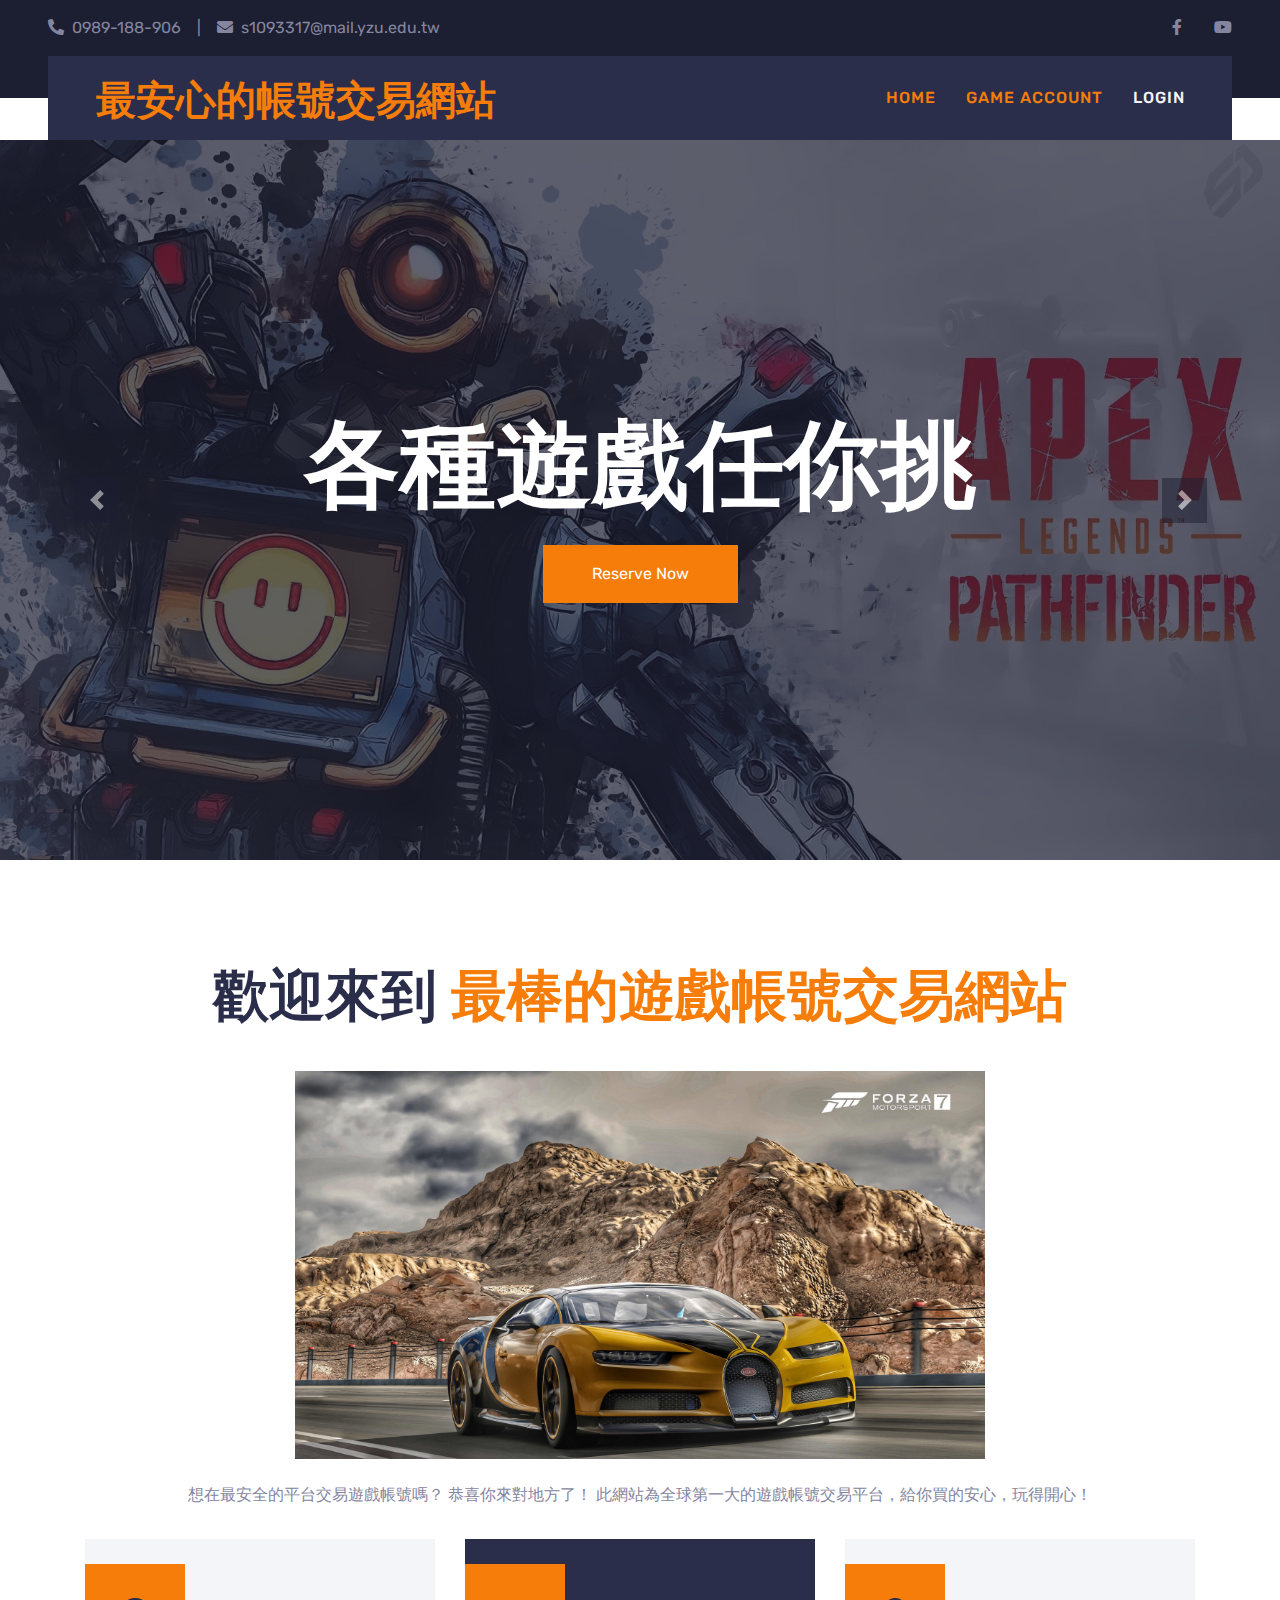
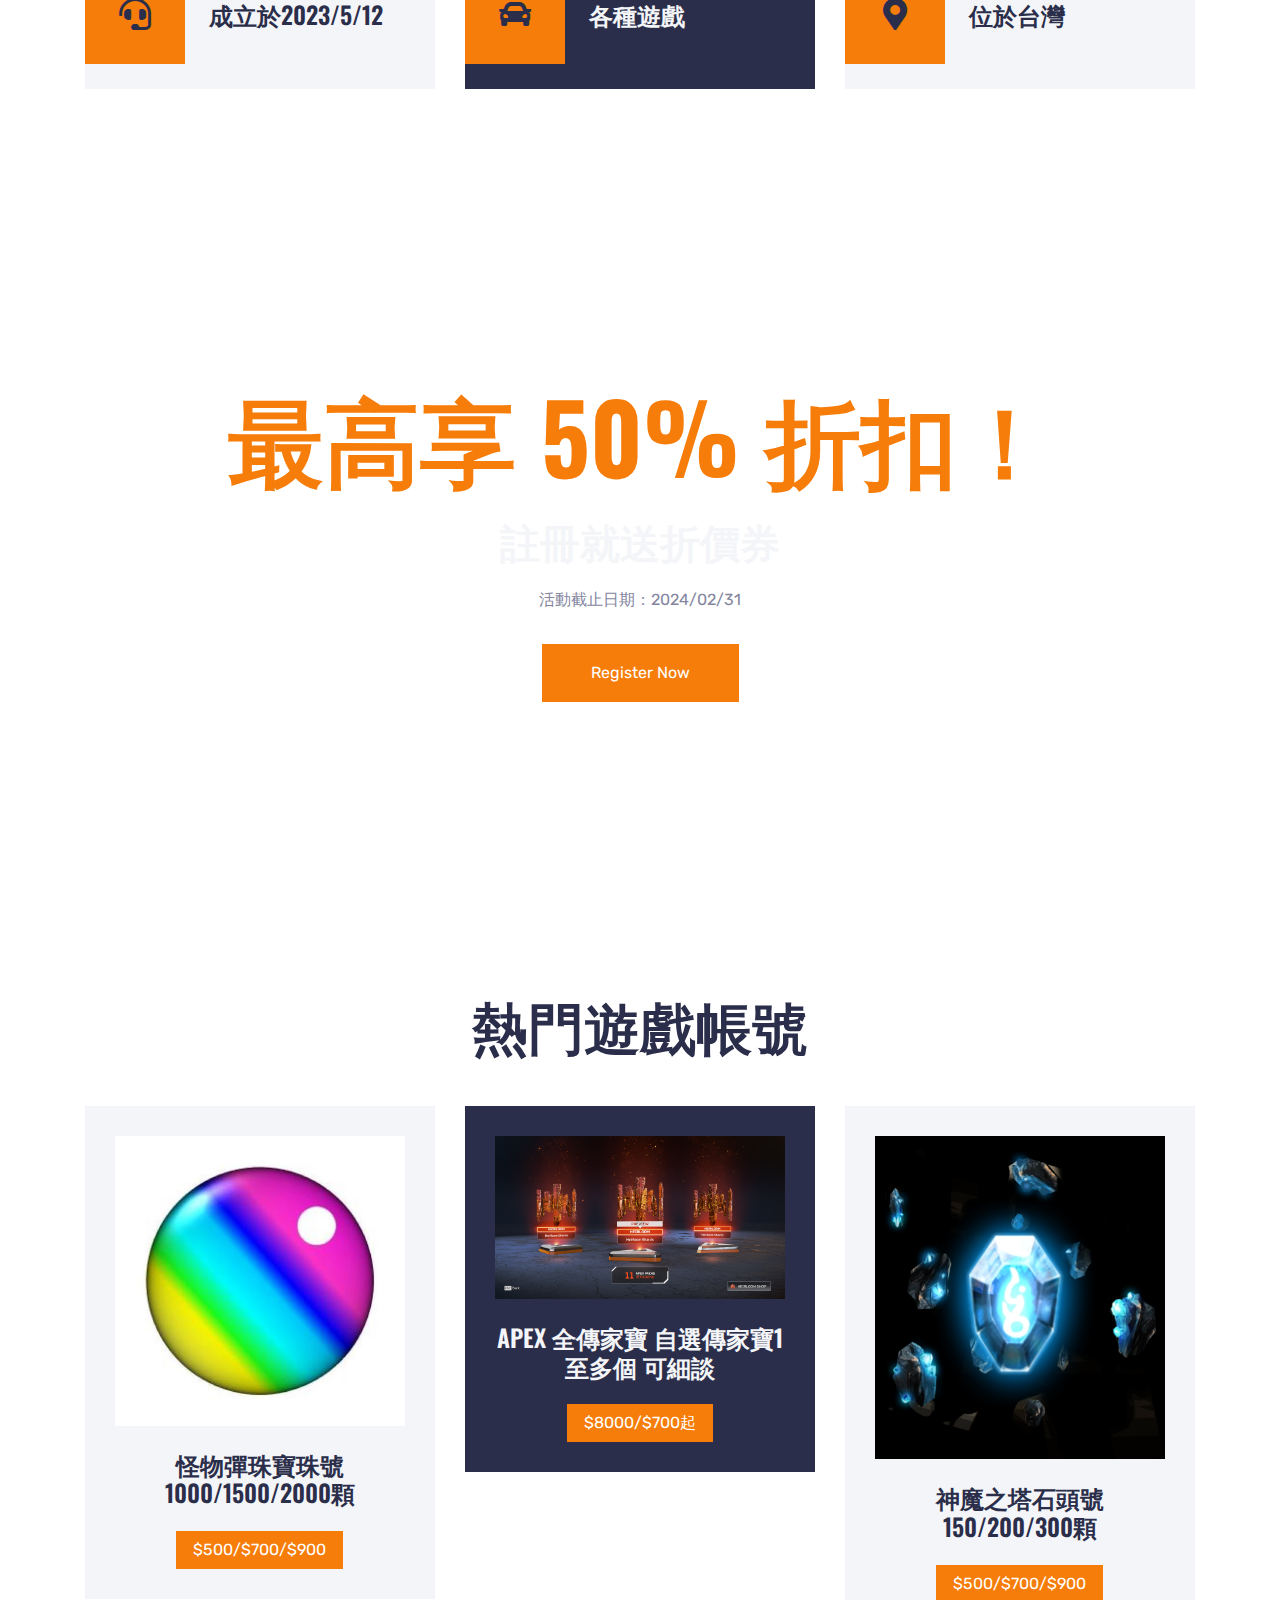
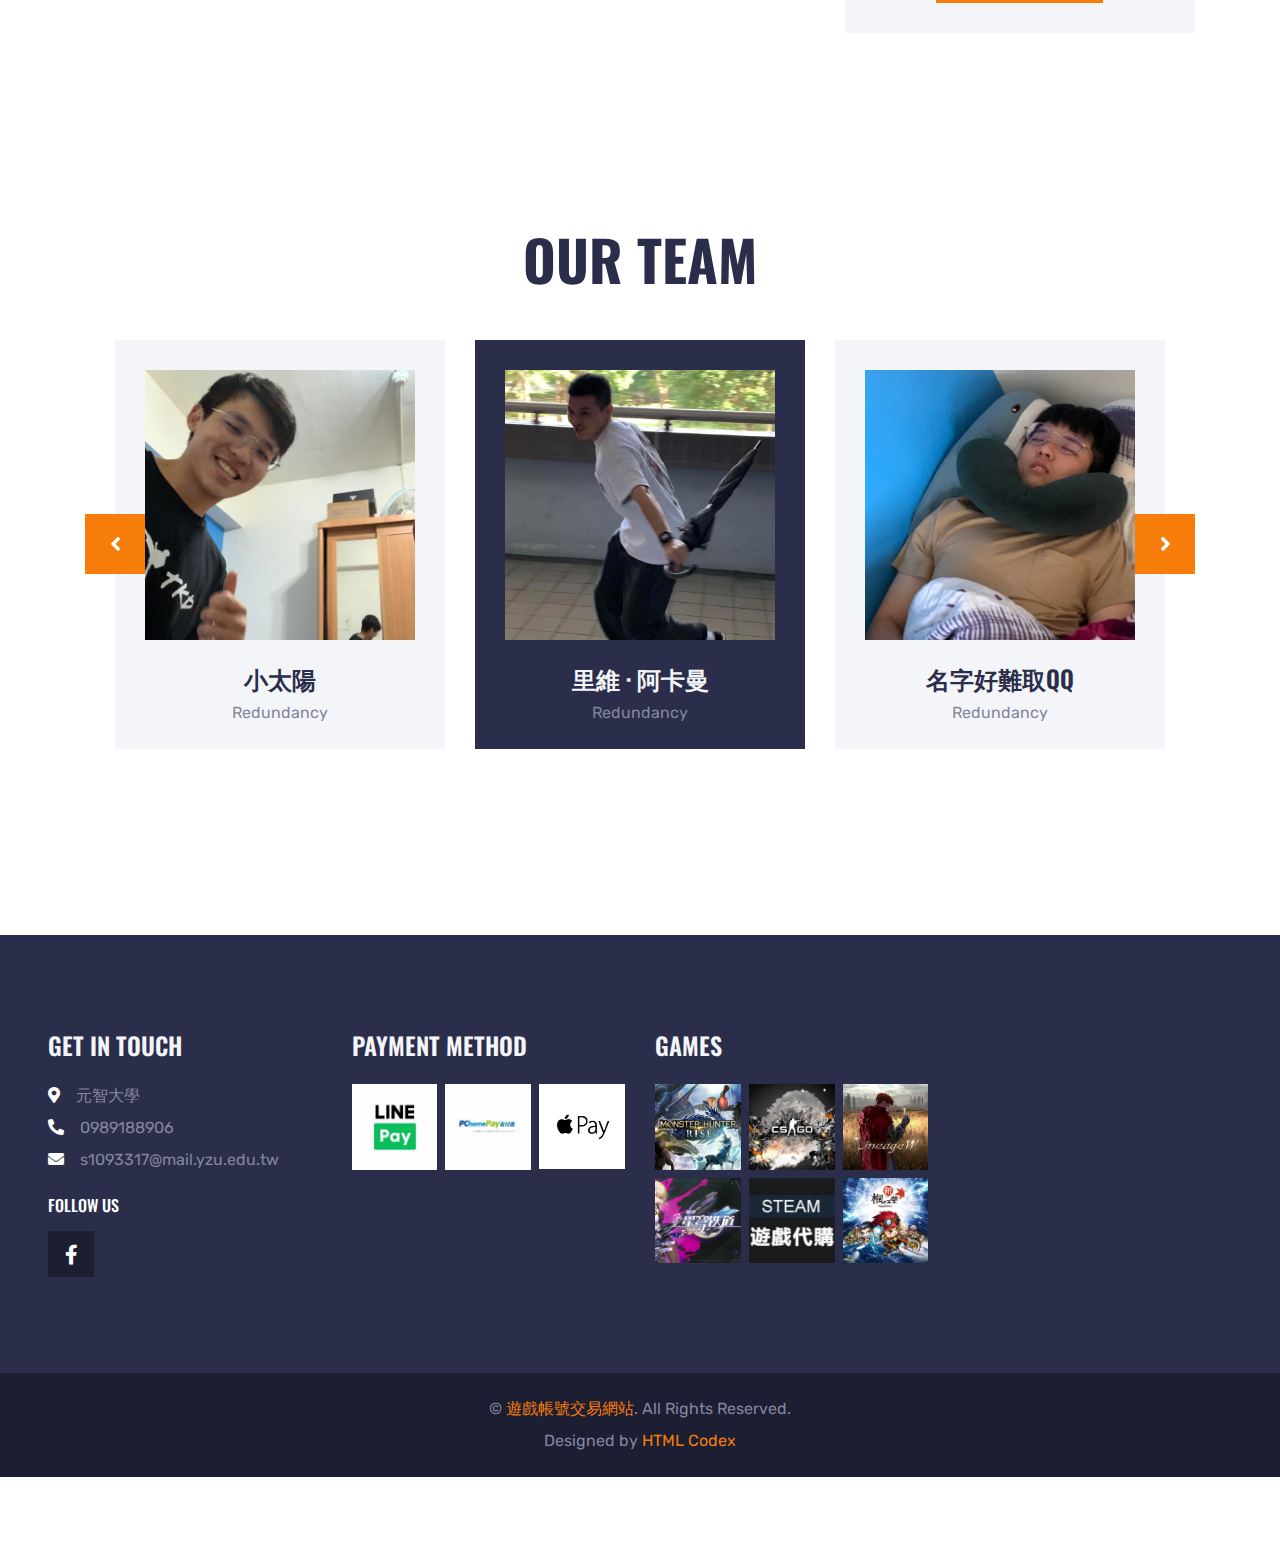
<file: index.html>
<!DOCTYPE html>
<html lang="en">

<head>
    <meta charset="utf-8">
    <title>帳號買賣網站</title>
    <meta content="width=device-width, initial-scale=1.0" name="viewport">
    <meta content="Free HTML Templates" name="keywords">
    <meta content="Free HTML Templates" name="description">

    <!-- Favicon -->
    <link href="img/favicon.ico" rel="icon">

    <!-- Google Web Fonts -->
    <link rel="preconnect" href="https://fonts.gstatic.com">
    <link href="https://fonts.googleapis.com/css2?family=Oswald:wght@400;500;600;700&family=Rubik&display=swap" rel="stylesheet"> 

    <!-- Font Awesome -->
    <link href="https://cdnjs.cloudflare.com/ajax/libs/font-awesome/5.15.0/css/all.min.css" rel="stylesheet">

    <!-- Libraries Stylesheet -->
    <link href="lib/owlcarousel/assets/owl.carousel.min.css" rel="stylesheet">
    <link href="lib/tempusdominus/css/tempusdominus-bootstrap-4.min.css" rel="stylesheet" />

    <!-- Customized Bootstrap Stylesheet -->
    <link href="css/bootstrap.min.css" rel="stylesheet">

    <!-- Template Stylesheet -->
    <link href="css/style.css" rel="stylesheet">
</head>

<body>
    <!-- Topbar Start -->
    <div class="container-fluid bg-dark py-3 px-lg-5 d-none d-lg-block">
        <div class="row">
            <div class="col-md-6 text-center text-lg-left mb-2 mb-lg-0">
                <div class="d-inline-flex align-items-center">
                    <a class="text-body pr-3" href=""><i class="fa fa-phone-alt mr-2"></i>0989-188-906</a>
                    <span class="text-body">|</span>
                    <a class="text-body px-3" href=""><i class="fa fa-envelope mr-2"></i>s1093317@mail.yzu.edu.tw</a>
                </div>
            </div>
            <div class="col-md-6 text-center text-lg-right">
                <div class="d-inline-flex align-items-center">
                    <a class="text-body px-3" href="https://www.facebook.com/profile.php?id=100006025894248">
                        <i class="fab fa-facebook-f"></i>
                    </a>
                    <a class="text-body pl-3" href="https://youtu.be/omOOGfivXQs">
                        <i class="fab fa-youtube"></i>
                    </a>
                </div>
            </div>
        </div>
    </div>
    <!-- Topbar End -->


    <!-- Navbar Start -->
    <div class="container-fluid position-relative nav-bar p-0">
        <div class="position-relative px-lg-5" style="z-index: 9;">
            <nav class="navbar navbar-expand-lg bg-secondary navbar-dark py-3 py-lg-0 pl-3 pl-lg-5">
                <a href="" class="navbar-brand">
                    <h1 class="text-uppercase text-primary mb-1">最安心的帳號交易網站</h1>
                </a>
                <button type="button" class="navbar-toggler" data-toggle="collapse" data-target="#navbarCollapse">
                    <span class="navbar-toggler-icon"></span>
                </button>
                <div class="collapse navbar-collapse justify-content-between px-3" id="navbarCollapse">
                    <div class="navbar-nav ml-auto py-0">
                        <a href="index.html" class="nav-item nav-link active">Home</a>
                        <a href="detail.html" class="nav-item nav-link active">Game Account</a>
                        <a href="login.html" class="nav-item nav-link" id="loginLink">Login</a>



                    </div>
                </div>
            </nav>
        </div>
    </div>
    <!-- End -->

    <!-- Start -->
    <div class="container-fluid p-0" style="margin-bottom: 90px;">
        <div id="header-carousel" class="carousel slide" data-ride="carousel">
            <div class="carousel-inner">
                <div class="carousel-item active">
                    <img class="w-100" src="img/carousel-1.jpg" alt="Image">
                    <div class="carousel-caption d-flex flex-column align-items-center justify-content-center">
                        <div class="p-3" style="max-width: 900px;">
                            <h1 class="display-1 text-white mb-md-4">各種遊戲任你挑</h1>
                            <a href="detail.html" class="btn btn-primary py-md-3 px-md-5 mt-2">Reserve Now</a>
                        </div>
                    </div>
                </div>
                <div class="carousel-item">
                    <img class="w-100" src="img/carousel-3.jpg" alt="Image">
                    <div class="carousel-caption d-flex flex-column align-items-center justify-content-center">
                        <div class="p-3" style="max-width: 900px;">
                            <h1 class="display-1 text-white mb-md-4">最安心的交易平台</h1>
                            <a href="detail.html" class="btn btn-primary py-md-3 px-md-5 mt-2">Reserve Now</a>
                        </div>
                    </div>
                </div>
            <a class="carousel-control-prev" href="#header-carousel" data-slide="prev">
                <div class="btn btn-dark" style="width: 45px; height: 45px;">
                    <span class="carousel-control-prev-icon mb-n2"></span>
                </div>
            </a>
            <a class="carousel-control-next" href="#header-carousel" data-slide="next">
                <div class="btn btn-dark" style="width: 45px; height: 45px;">
                    <span class="carousel-control-next-icon mb-n2"></span>
                </div>
            </a>
        </div>
    </div>
    <!--End -->


    <!-- About Start -->
    <div class="container-fluid py-5">
        <div class="container pt-5 pb-3">
            <h1 class="display-4 text-uppercase text-center mb-5">歡迎來到 <span class="text-primary">最棒的遊戲帳號交易網站</span></h1>
            <div class="row justify-content-center">
                <div class="col-lg-10 text-center">
                    <img class="w-75 mb-4" src="img/about.jpg" alt=""> 
                    <p>想在最安全的平台交易遊戲帳號嗎？
                        恭喜你來對地方了！
                        此網站為全球第一大的遊戲帳號交易平台，給你買的安心，玩得開心！
                    </p>
                </div>
            </div>
            <div class="row mt-3">
                <div class="col-lg-4 mb-2">
                    <div class="d-flex align-items-center bg-light p-4 mb-4" style="height: 150px;">
                        <div class="d-flex align-items-center justify-content-center flex-shrink-0 bg-primary ml-n4 mr-4" style="width: 100px; height: 100px;">
                            <i class="fa fa-2x fa-headset text-secondary"></i>
                        </div>
                        <h4 class="text-uppercase m-0">成立於2023/5/12</h4>
                    </div>
                </div>
                <div class="col-lg-4 mb-2">
                    <div class="d-flex align-items-center bg-secondary p-4 mb-4" style="height: 150px;">
                        <div class="d-flex align-items-center justify-content-center flex-shrink-0 bg-primary ml-n4 mr-4" style="width: 100px; height: 100px;">
                            <i class="fa fa-2x fa-car text-secondary"></i>
                        </div>
                        <h4 class="text-light text-uppercase m-0">各種遊戲</h4>
                    </div>
                </div>
                <div class="col-lg-4 mb-2">
                    <div class="d-flex align-items-center bg-light p-4 mb-4" style="height: 150px;">
                        <div class="d-flex align-items-center justify-content-center flex-shrink-0 bg-primary ml-n4 mr-4" style="width: 100px; height: 100px;">
                            <i class="fa fa-2x fa-map-marker-alt text-secondary"></i>
                        </div>
                        <h4 class="text-uppercase m-0">位於台灣</h4>
                    </div>
                </div>
            </div>
        </div>
    </div>
    <!-- About End -->


    <!-- Banner Start -->
    <div class="container-fluid py-5">
        <div class="container py-5">
            <div class="bg-banner py-5 px-4 text-center">
                <div class="py-5">
                    <h1 class="display-1 text-uppercase text-primary mb-4">最高享 50% 折扣！</h1>
                    <h1 class="text-uppercase text-light mb-4">註冊就送折價券</h1>
                    <p class="mb-4">活動截止日期：2024/02/31</p>
                    <a class="btn btn-primary mt-2 py-3 px-5" href="login.html">Register Now</a>
                </div>
            </div>
        </div>
    </div>
    <!-- Banner End -->


    <!-- Start -->
    <div class="container-fluid py-5">
        <div class="container pt-5 pb-3">
            <h1 class="display-4 text-uppercase text-center mb-5">熱門遊戲帳號</h1>
            <div class="row">
                <div class="col-lg-4 col-md-6 mb-2">
                    <div class="rent-item mb-4">
                        <img class="img-fluid mb-4" src="img/default_Pro_1.jpg" alt="">
                        <h4 class="text-uppercase mb-4">怪物彈珠寶珠號 1000/1500/2000顆</h4>
                        <a class="btn btn-primary px-3" href="detail.html">$500/$700/$900</a>
                    </div>
                </div>
                <div class="col-lg-4 col-md-6 mb-2">
                    <div class="rent-item active mb-4">
                        <img class="img-fluid mb-4" src="img/default_Pro_2.png" alt="">
                        <h4 class="text-uppercase mb-4">Apex 全傳家寶 自選傳家寶1至多個 可細談</h4>
                        <a class="btn btn-primary px-3" href="detail.html">$8000/$700起</a>
                    </div>
                </div>
                <div class="col-lg-4 col-md-6 mb-2">
                    <div class="rent-item mb-4">
                        <img class="img-fluid mb-4" src="img/default_Pro_3.png" alt="">
                        <h4 class="text-uppercase mb-4">神魔之塔石頭號 150/200/300顆</h4>
                        <a class="btn btn-primary px-3" href="detail.html">$500/$700/$900</a>
                    </div>
                </div>
            </div>
        </div>
    </div>
    <!-- End -->


    <!-- Team Start -->
    <div class="container-fluid py-5">
        <div class="container py-5">
            <h1 class="display-4 text-uppercase text-center mb-5">Our Team</h1>
            <div class="owl-carousel team-carousel position-relative" style="padding: 0 30px;">
                <div class="team-item">
                    <img class="img-fluid w-100" src="img/team-1.jpg" alt="">
                    <div class="position-relative py-4">
                        <h4 class="text-uppercase">里維 · 阿卡曼</h4>
                        <p class="m-0">Redundancy</p>
                        <div class="team-social position-absolute w-100 h-100 d-flex align-items-center justify-content-center">
                            <a class="btn btn-lg btn-primary btn-lg-square mx-1" href="https://www.facebook.com/profile.php?id=100006025894248"><i class="fab fa-facebook-f"></i></a>
                        </div>
                    </div>
                </div>
                <div class="team-item">
                    <img class="img-fluid w-100" src="img/team-2.jpg" alt="">
                    <div class="position-relative py-4">
                        <h4 class="text-uppercase">名字好難取QQ</h4>
                        <p class="m-0">Redundancy</p>
                        <div class="team-social position-absolute w-100 h-100 d-flex align-items-center justify-content-center">
                            <a class="btn btn-lg btn-primary btn-lg-square mx-1" href="https://www.facebook.com/profile.php?id=100006025894248"><i class="fab fa-facebook-f"></i></a>
                        </div>
                    </div>
                </div>
                <div class="team-item">
                    <img class="img-fluid w-100" src="img/team-3.jpg" alt="">
                    <div class="position-relative py-4">
                        <h4 class="text-uppercase">早晚各一杯咖啡</h4>
                        <p class="m-0">Redundancy</p>
                        <div class="team-social position-absolute w-100 h-100 d-flex align-items-center justify-content-center">
                            <a class="btn btn-lg btn-primary btn-lg-square mx-1" href="https://www.facebook.com/profile.php?id=100006025894248"><i class="fab fa-facebook-f"></i></a>
                        </div>
                    </div>
                </div>
                <div class="team-item">
                    <img class="img-fluid w-100" src="img/team-4.jpg" alt="">
                    <div class="position-relative py-4">
                        <h4 class="text-uppercase">小太陽</h4>
                        <p class="m-0">Redundancy</p>
                        <div class="team-social position-absolute w-100 h-100 d-flex align-items-center justify-content-center">
                            <a class="btn btn-lg btn-primary btn-lg-square mx-1" href="https://www.facebook.com/profile.php?id=100006025894248"><i class="fab fa-facebook-f"></i></a>
                        </div>
                    </div>
                </div>
            </div>
        </div>
    </div>
    <!-- Team End -->
    
    <!-- Footer Start -->
    <div class="container-fluid bg-secondary py-5 px-sm-3 px-md-5" style="margin-top: 90px;">
        <div class="row pt-5">
            <div class="col-lg-3 col-md-6 mb-5">
                <h4 class="text-uppercase text-light mb-4">Get In Touch</h4>
                <p class="mb-2"><i class="fa fa-map-marker-alt text-white mr-3"></i>元智大學</p>
                <p class="mb-2"><i class="fa fa-phone-alt text-white mr-3"></i>0989188906</p>
                <p><i class="fa fa-envelope text-white mr-3"></i>s1093317@mail.yzu.edu.tw</p>
                <h6 class="text-uppercase text-white py-2">Follow Us</h6>
                <div class="d-flex justify-content-start">
                    <a class="btn btn-lg btn-dark btn-lg-square mr-2" href="https://www.facebook.com/profile.php?id=100006025894248"><i class="fab fa-facebook-f"></i></a>
                </div>
            </div>
            <div class="col-lg-3 col-md-6 mb-5">
                <h4 class="text-uppercase text-light mb-4">Payment method</h4>
                <div class="row mx-n1">
                    <div class="col-4 px-1 mb-2">
                        <a href="booking.html"><img class="w-100" src="img/pay-1.jpg" alt=""></a>
                    </div>
                    <div class="col-4 px-1 mb-2">
                        <a href="booking.html"><img class="w-100" src="img/pay-2.jpg" alt=""></a>
                    </div>
                    <div class="col-4 px-1 mb-2">
                        <a href="booking.html"><img class="w-100" src="img/pay-3.jpg" alt=""></a>
                    </div>
                </div>
            </div>
            <div class="col-lg-3 col-md-6 mb-5">
                <h4 class="text-uppercase text-light mb-4">Games</h4>
                <div class="row mx-n1">
                    <div class="col-4 px-1 mb-2">
                        <a href=""><img class="w-100" src="img/gallery-1.jpg" alt=""></a>
                    </div>
                    <div class="col-4 px-1 mb-2">
                        <a href=""><img class="w-100" src="img/gallery-2.jpg" alt=""></a>
                    </div>
                    <div class="col-4 px-1 mb-2">
                        <a href=""><img class="w-100" src="img/gallery-3.jpg" alt=""></a>
                    </div>
                    <div class="col-4 px-1 mb-2">
                        <a href=""><img class="w-100" src="img/gallery-4.jpg" alt=""></a>
                    </div>
                    <div class="col-4 px-1 mb-2">
                        <a href=""><img class="w-100" src="img/gallery-5.jpg" alt=""></a>
                    </div>
                    <div class="col-4 px-1 mb-2">
                        <a href=""><img class="w-100" src="img/gallery-6.jpg" alt=""></a>
                    </div>
                </div>
            </div>
        </div>
    </div>
    <div class="container-fluid bg-dark py-4 px-sm-3 px-md-5">
        <p class="mb-2 text-center text-body">&copy; <a href="#">遊戲帳號交易網站</a>. All Rights Reserved.</p>
        <p class="m-0 text-center text-body">Designed by <a href="https://htmlcodex.com">HTML Codex</a></p>
    </div>
    <!-- Footer End -->


    <!-- Back to Top -->
    <a href="#" class="btn btn-lg btn-primary btn-lg-square back-to-top"><i class="fa fa-angle-double-up"></i></a>


    <!-- JavaScript Libraries -->
    <script src="https://code.jquery.com/jquery-3.4.1.min.js"></script>
    <script src="https://stackpath.bootstrapcdn.com/bootstrap/4.4.1/js/bootstrap.bundle.min.js"></script>
    <script src="lib/easing/easing.min.js"></script>
    <script src="lib/waypoints/waypoints.min.js"></script>
    <script src="lib/owlcarousel/owl.carousel.min.js"></script>
    <script src="lib/tempusdominus/js/moment.min.js"></script>
    <script src="lib/tempusdominus/js/moment-timezone.min.js"></script>
    <script src="lib/tempusdominus/js/tempusdominus-bootstrap-4.min.js"></script>

    <!-- Template Javascript -->
    <script src="js/main.js"></script>
</body>

</html>
</file>
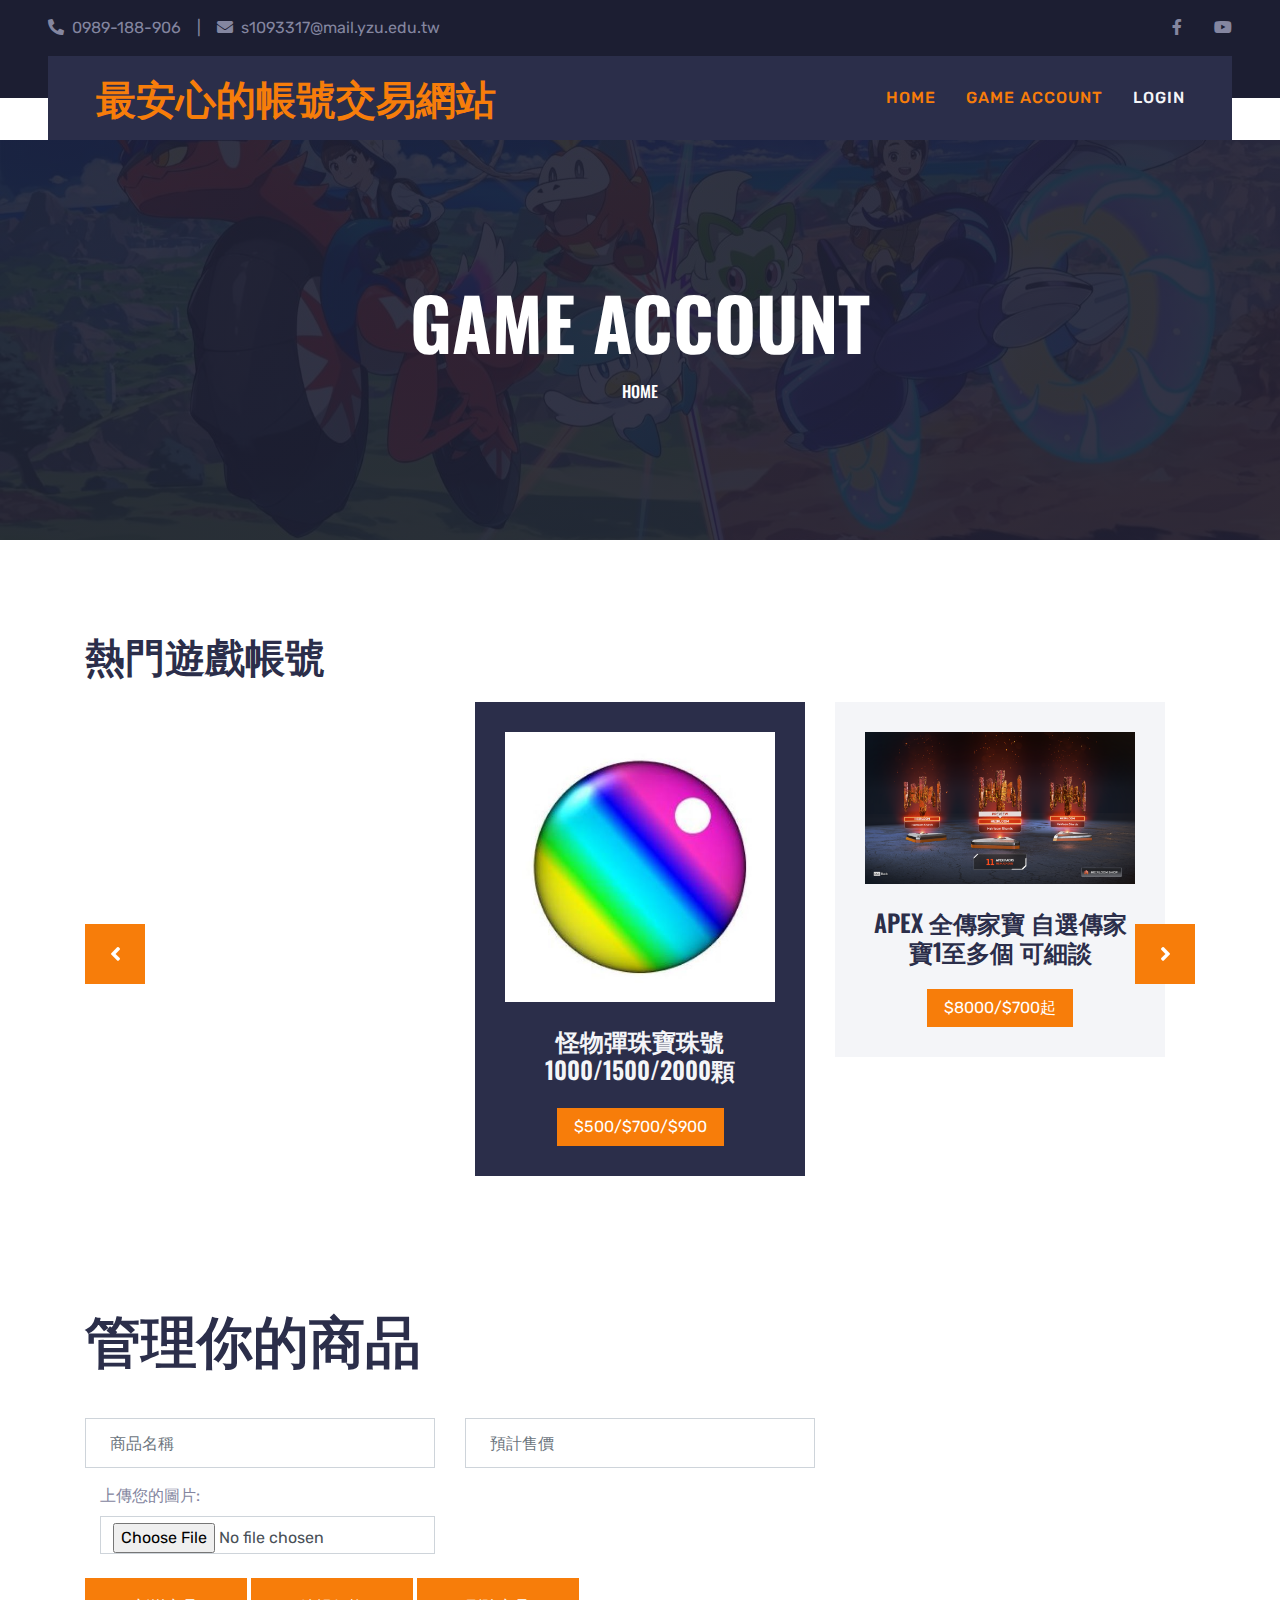
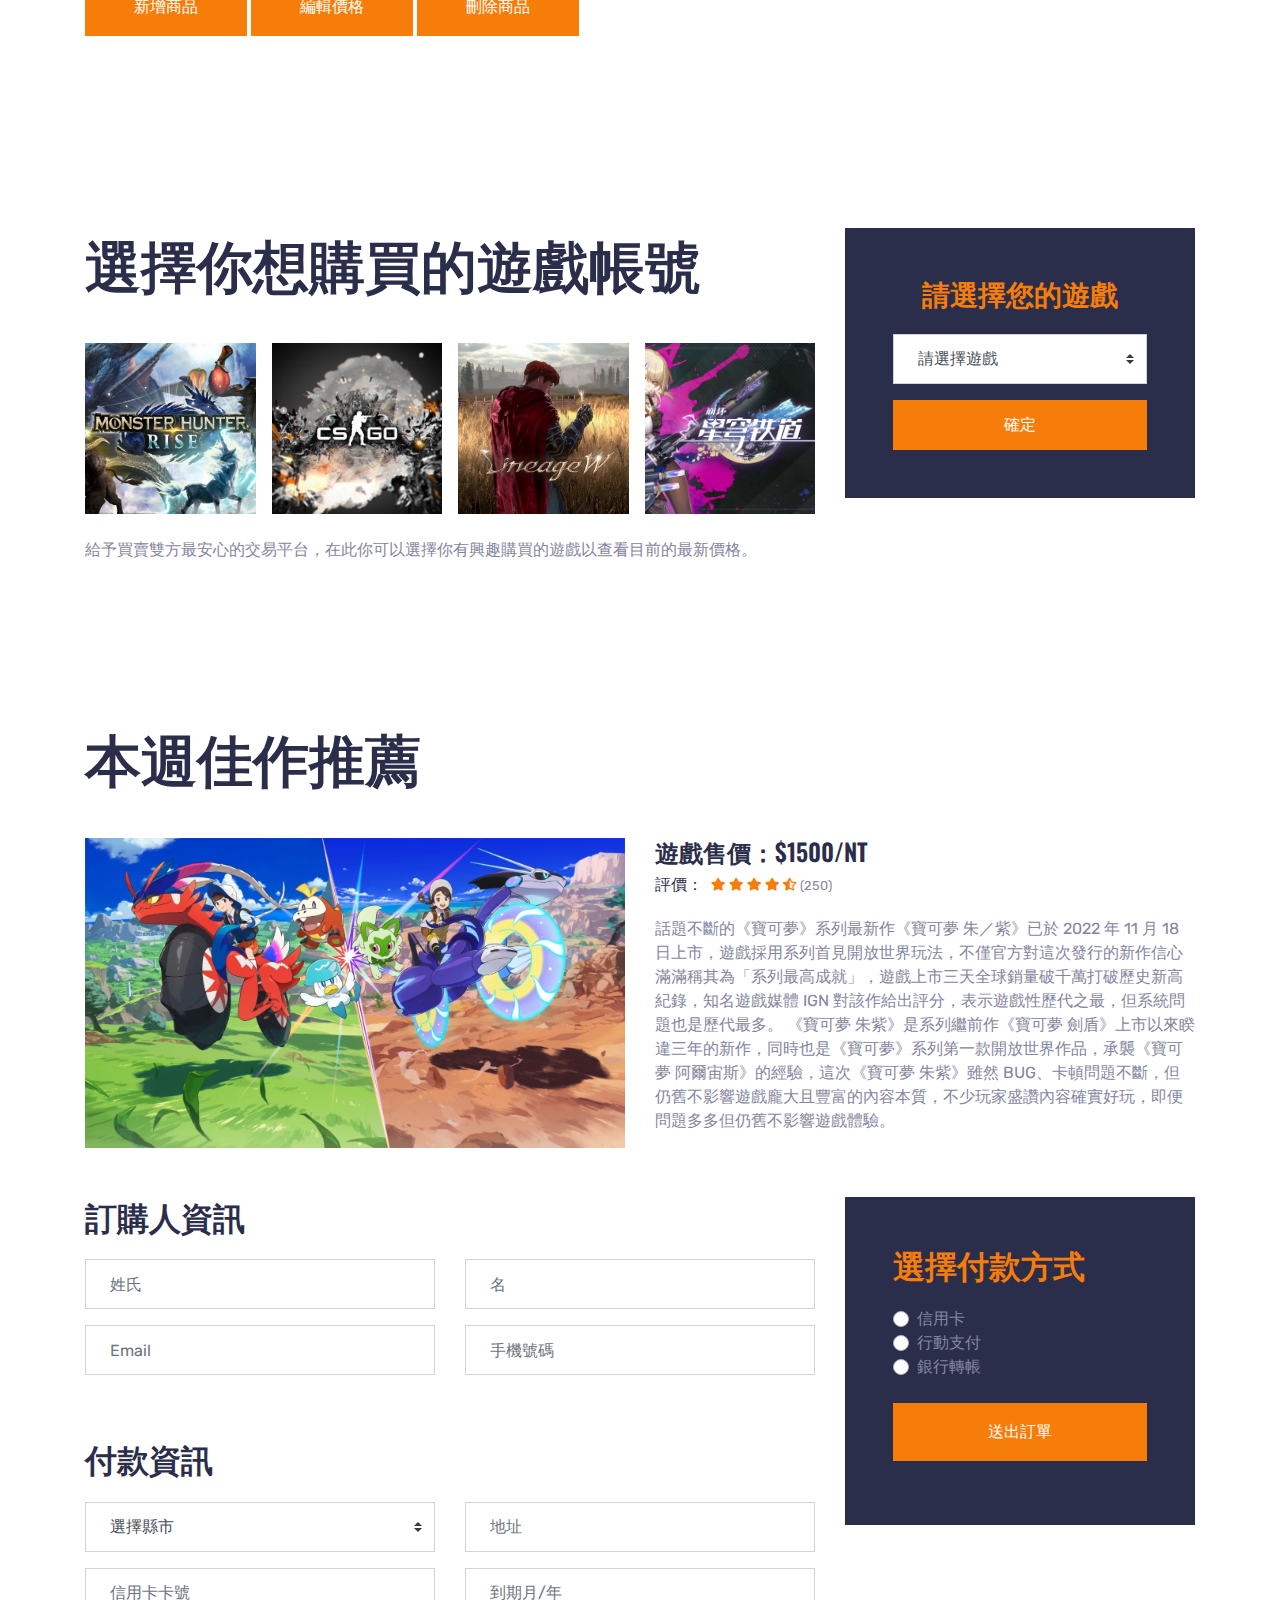
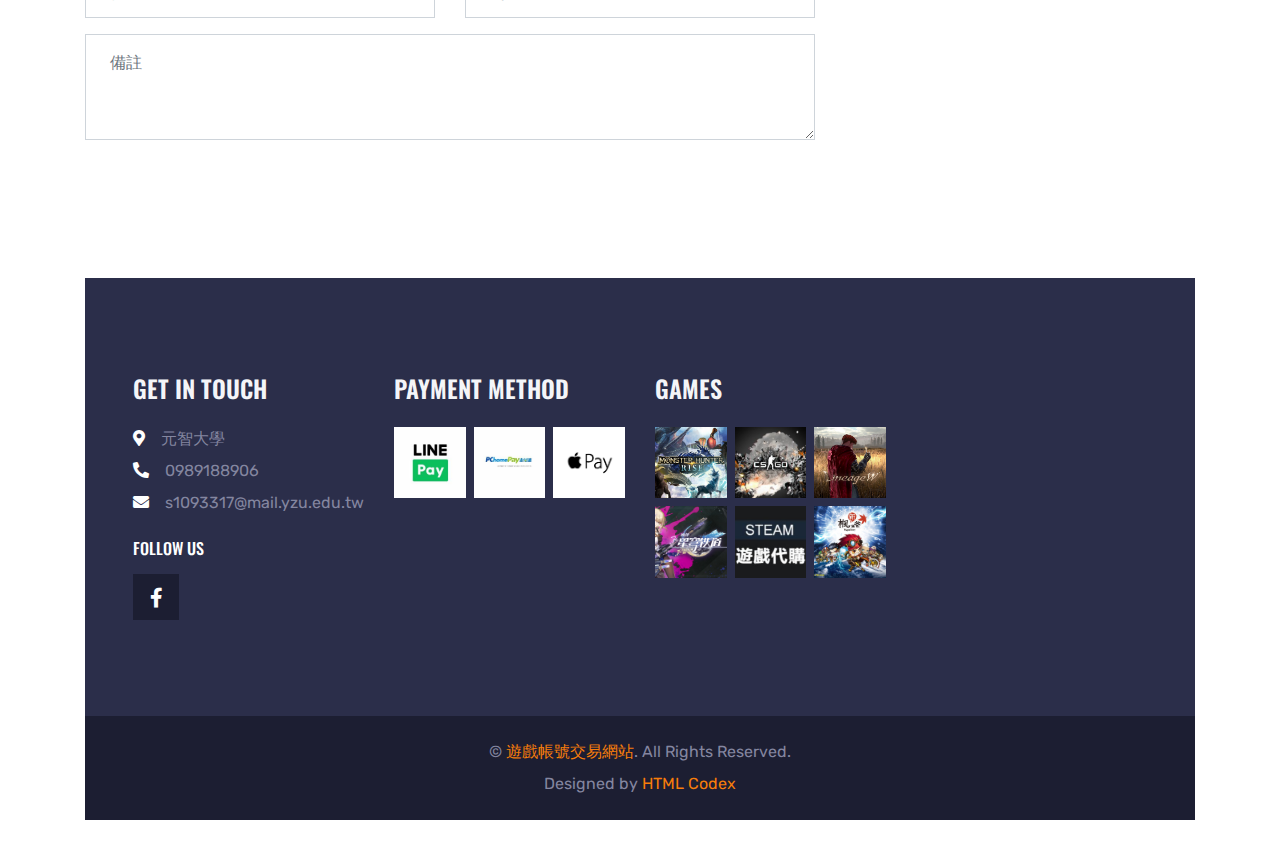
<file: detail.html>
<!DOCTYPE html>
<html lang="en">

<head>
    <meta charset="utf-8">
    <title>帳號買賣網站</title>
    <meta content="width=device-width, initial-scale=1.0" name="viewport">
    <meta content="Free HTML Templates" name="keywords">
    <meta content="Free HTML Templates" name="description">

    <!-- Favicon -->
    <link href="img/favicon.ico" rel="icon">

    <!-- Google Web Fonts -->
    <link rel="preconnect" href="https://fonts.gstatic.com">
    <link href="https://fonts.googleapis.com/css2?family=Oswald:wght@400;500;600;700&family=Rubik&display=swap" rel="stylesheet"> 

    <!-- Font Awesome -->
    <link href="https://cdnjs.cloudflare.com/ajax/libs/font-awesome/5.15.0/css/all.min.css" rel="stylesheet">

    <!-- Libraries Stylesheet -->
    <link href="lib/owlcarousel/assets/owl.carousel.min.css" rel="stylesheet">
    <link href="lib/tempusdominus/css/tempusdominus-bootstrap-4.min.css" rel="stylesheet" />

    <!-- Customized Bootstrap Stylesheet -->
    <link href="css/bootstrap.min.css" rel="stylesheet">

    <!-- Template Stylesheet -->
    <link href="css/style.css" rel="stylesheet">
</head>

<body>
    <!-- Topbar Start -->
    <div class="container-fluid bg-dark py-3 px-lg-5 d-none d-lg-block">
        <div class="row">
            <div class="col-md-6 text-center text-lg-left mb-2 mb-lg-0">
                <div class="d-inline-flex align-items-center">
                    <a class="text-body pr-3" href=""><i class="fa fa-phone-alt mr-2"></i>0989-188-906</a>
                    <span class="text-body">|</span>
                    <a class="text-body px-3" href=""><i class="fa fa-envelope mr-2"></i>s1093317@mail.yzu.edu.tw</a>
                </div>
            </div>
            <div class="col-md-6 text-center text-lg-right">
                <div class="d-inline-flex align-items-center">
                    <a class="text-body px-3" href="https://www.facebook.com/profile.php?id=100006025894248">
                        <i class="fab fa-facebook-f"></i>
                    </a>
                    <a class="text-body pl-3" href="https://youtu.be/omOOGfivXQs">
                        <i class="fab fa-youtube"></i>
                    </a>
                </div>
            </div>
        </div>
    </div>
    <!-- Topbar End -->


    <!-- Start -->
    <div class="container-fluid position-relative nav-bar p-0">
        <div class="position-relative px-lg-5" style="z-index: 9;">
            <nav class="navbar navbar-expand-lg bg-secondary navbar-dark py-3 py-lg-0 pl-3 pl-lg-5">
                <a href="" class="navbar-brand">
                    <h1 class="text-uppercase text-primary mb-1">最安心的帳號交易網站</h1>
                </a>
                <button type="button" class="navbar-toggler" data-toggle="collapse" data-target="#navbarCollapse">
                    <span class="navbar-toggler-icon"></span>
                </button>
                <div class="collapse navbar-collapse justify-content-between px-3" id="navbarCollapse">
                    <div class="navbar-nav ml-auto py-0">
                        <a href="index.html" class="nav-item nav-link active">Home</a>
                        <a href="detail.html" class="nav-item nav-link active">Game Account</a>
                        <a href="login.html" class="nav-item nav-link" id="loginLink">Login</a>
                    </div>
                </div>
            </nav>
        </div>
    </div>
    <!-- End -->


    <!-- Page Header Start -->
    <div class="container-fluid page-header">
        <h1 class="display-3 text-uppercase text-white mb-3">Game Account</h1>
        <div class="d-inline-flex text-white">
            <h6 class="text-uppercase m-0"><a class="text-white" href="index.html">Home</a></h6>
        </div>
    </div>
    <!-- Page Header Start -->


    <!-- Start -->
    <div class="container-fluid pb-5">
        <div class="container pb-5">
            <h1 class="mb-4">熱門遊戲帳號</h1>
            <div class="owl-carousel related-carousel position-relative" style="padding: 0 30px;">
                <div class="rent-item">
                    <img class="img-fluid mb-4" src="img/default_Pro_1.jpg" alt="">
                    <h4 class="text-uppercase mb-4">怪物彈珠寶珠號 1000/1500/2000顆</h4>
                    <a class="btn btn-primary px-3" href="">$500/$700/$900</a>
                </div>
                <div class="rent-item">
                    <img class="img-fluid mb-4" src="img/default_Pro_2.png" alt="">
                    <h4 class="text-uppercase mb-4">Apex 全傳家寶 自選傳家寶1至多個 可細談</h4>
                    <a class="btn btn-primary px-3" href="">$8000/$700起</a>
                </div>
                <div class="rent-item">
                    <img class="img-fluid mb-4" src="img/default_Pro_3.png" alt="">
                    <h4 class="text-uppercase mb-4">神魔之塔石頭號 150/200/300顆</h4>
                    <a class="btn btn-primary px-3" href="">$500/$700/$900</a>
                </div>
                <div id="latestShowcaseContainer"></div>
            </div>
        </div>
    </div>
    <!-- End -->

    <div class="container-fluid pb-5">
        <div class="container">
            <div class="row">
                <div class="col-lg-8">
                    <h1 class="display-4 text-uppercase mb-5">管理你的商品</h1>
                        <form id="pro_form">
                            <div class="mb-5">
                                <div class="row">
                                    <div class="col-6 form-group">
                                        <input type="text" id="product_name" class="form-control p-4" placeholder="商品名稱" required="required">
                                    </div>
                                    <div class="col-6 form-group">
                                        <input type="text" id="product_price" class="form-control p-4" placeholder="預計售價" required="required">
                                    </div>
                                </div>
                                <div class="col-6 form-group">
                                    <label for="product_image">上傳您的圖片:</label>
                                    <input type="file" class="form-control" id="product_image" required="required">
                                </div>
                                <button class="btn btn-primary py-md-3 px-md-5 mt-2" type="button" onclick="ManagePro(document.getElementById('product_name').value, document.getElementById('product_price').value, document.getElementById('product_image').files[0]); return false;">新增商品</button>
                                <button class="btn btn-primary py-md-3 px-md-5 mt-2"type="button" onclick="UpdatePro(document.getElementById('product_name').value, document.getElementById('product_price').value); return false;">編輯價格</button>
                                <button class="btn btn-primary py-md-3 px-md-5 mt-2"type="button" onclick="DeletePro(document.getElementById('product_name').value); return false;">刪除商品</button>
                            </div>
                        </form>
                </div>
            </div>
        </div>
    </div>

    <!-- Start -->
    <div class="container-fluid pt-5">
        <div class="container pt-5">
            <div class="row">
                <div class="col-lg-8 mb-5"> 
                    <h1 class="display-4 text-uppercase mb-5">選擇你想購買的遊戲帳號</h1>
                    <div class="row mx-n2 mb-3">
                        <div class="col-md-3 col-6 px-2 pb-2">
                            <img class="img-fluid w-100" src="img/gallery-1.jpg" alt="">
                        </div>
                        <div class="col-md-3 col-6 px-2 pb-2">
                            <img class="img-fluid w-100" src="img/gallery-2.jpg" alt="">
                        </div>
                        <div class="col-md-3 col-6 px-2 pb-2">
                            <img class="img-fluid w-100" src="img/gallery-3.jpg" alt="">
                        </div>
                        <div class="col-md-3 col-6 px-2 pb-2">
                            <img class="img-fluid w-100" src="img/gallery-4.jpg" alt="">
                        </div>
                    </div>
                    <p> 給予買賣雙方最安心的交易平台，在此你可以選擇你有興趣購買的遊戲以查看目前的最新價格。</p>
                   
               </div>

                <div class="col-lg-4 mb-5">
                    <div class="bg-secondary p-5">
                        <h3 class="text-primary text-center mb-4">請選擇您的遊戲</h3>
                        <div class="form-group">
                            <select class="custom-select px-4" style="height: 50px;" id="productSelect">
                                <option selected>請選擇遊戲</option>
                                <option value="1">怪物彈珠寶珠號</option>
                                <option value="2">Apex傳家寶號</option>
                                <option value="3">神魔之塔石頭號</option>
                            </select>
                        </div>
                        <div class="form-group mb-0">
                            <button class="btn btn-primary btn-block" type="submit" style="height: 50px;">確定</button>
                        </div>
                    </div>
                </div>
            </div>
        </div>
    </div>
    <!-- End -->

    <!-- Start -->
    <div class="container-fluid pt-5">
        <div class="container pt-5 pb-3">
            <h1 class="display-4 text-uppercase mb-5">本週佳作推薦</h1>
            <div class="row align-items-center pb-2">
                <div class="col-lg-6 mb-4">
                    <img class="img-fluid" src="img/bg-banner.jpg" alt="">
                </div>
                <div class="col-lg-6 mb-4">
                    <h4 class="mb-2">遊戲售價：$1500/NT</h4>
                    <div class="d-flex mb-3">
                        <h6 class="mr-2">評價：</h6>
                        <div class="d-flex align-items-center justify-content-center mb-1">
                            <small class="fa fa-star text-primary mr-1"></small>
                            <small class="fa fa-star text-primary mr-1"></small>
                            <small class="fa fa-star text-primary mr-1"></small>
                            <small class="fa fa-star text-primary mr-1"></small>
                            <small class="fa fa-star-half-alt text-primary mr-1"></small>
                            <small>(250)</small>
                        </div>
                    </div>
                    <p>話題不斷的《寶可夢》系列最新作《寶可夢 朱／紫》已於 2022 年 11 月 18 日上市，遊戲採用系列首見開放世界玩法，不僅官方對這次發行的新作信心滿滿稱其為「系列最高成就」，遊戲上市三天全球銷量破千萬打破歷史新高紀錄，知名遊戲媒體 IGN 對該作給出評分，表示遊戲性歷代之最，但系統問題也是歷代最多。

                        《寶可夢 朱紫》是系列繼前作《寶可夢 劍盾》上市以來睽違三年的新作，同時也是《寶可夢》系列第一款開放世界作品，承襲《寶可夢 阿爾宙斯》的經驗，這次《寶可夢 朱紫》雖然 BUG、卡頓問題不斷，但仍舊不影響遊戲龐大且豐富的內容本質，不少玩家盛讚內容確實好玩，即便問題多多但仍舊不影響遊戲體驗。</p>
                </div>
            </div>
        </div>
    </div>
    <!-- End -->

     <!-- Booking Start -->
     <div class="container-fluid pb-5">
        <div class="container">
            <div class="row">
                <div class="col-lg-8">
                    <h2 class="mb-4">訂購人資訊</h2>
                    <div class="mb-5">
                        <div class="row">
                            <div class="col-6 form-group">
                                <input type="text" class="form-control p-4" id="firstname" placeholder="姓氏" required="required">
                            </div>
                            <div class="col-6 form-group">
                                <input type="text" class="form-control p-4" id="lastname" placeholder="名" required="required">
                            </div>
                        </div>
                        <div class="row">
                            <div class="col-6 form-group">
                                <input type="email" class="form-control p-4" id="email" placeholder="Email" required="required">
                            </div>
                            <div class="col-6 form-group">
                                <input type="text" class="form-control p-4" id="phone" placeholder="手機號碼" required="required">
                            </div>
                        </div>
                    </div>
                    <h2 class="mb-4">付款資訊</h2>
                    <div class="mb-5">
                        <div class="row">
                            <div class="col-6 form-group">
                                <select class="custom-select px-4" id="city" style="height: 50px;">
                                    <option selected>選擇縣市</option>
                                    <option value="1">台北市</option>
                                    <option value="2">桃園市</option>
                                    <option value="3">新竹市</option>
                                </select>
                            </div>
                            <div class="col-6 form-group">
                                <input type="text" class="form-control p-4" id="address" placeholder="地址" required="required">
                            </div>
                        </div>
                        <div class="row">
                            <div class="col-6 form-group">
                                <input type="text" class="form-control p-4" placeholder="信用卡卡號" required="required">
                            </div>
                            <div class="col-6 form-group">
                                <input type="text" class="form-control p-4" placeholder="到期月/年" required="required">
                            </div>
                        </div>
                        <div class="form-group">
                            <textarea class="form-control py-3 px-4" id="note" rows="3" placeholder="備註" required="required"></textarea>
                        </div>
                    </div>
                </div>
                <div class="col-lg-4">
                    <div class="bg-secondary p-5 mb-5">
                        <h2 class="text-primary mb-4">選擇付款方式</h2>
                        <div class="form-group">
                            <div class="custom-control custom-radio">
                                <input type="radio" class="custom-control-input" name="payment" id="credit_card">
                                <label class="custom-control-label" for="credit_card">信用卡</label>
                        </div>
                        <div class="form-group">
                            <div class="custom-control custom-radio">
                                <input type="radio" class="custom-control-input" name="payment" id="mobile_payment">
                                <label class="custom-control-label" for="mobile_payment">行動支付</label>
                            </div>
                        <div class="form-group mb-4">
                            <div class="custom-control custom-radio">
                                <input type="radio" class="custom-control-input" name="payment" id="banktransfer">
                                <label class="custom-control-label" for="banktransfer">銀行轉帳</label>
                            </div>
                        </div>
                        <button class="btn btn-block btn-primary py-3" id="reserveNow">送出訂單</button>
                    </div>
                </div>
            </div>
        </div>
    </div>
    <!-- Booking End -->



      <!-- Footer Start -->
      <div class="container-fluid bg-secondary py-5 px-sm-3 px-md-5" style="margin-top: 90px;">
        <div class="row pt-5">
            <div class="col-lg-3 col-md-6 mb-5">
                <h4 class="text-uppercase text-light mb-4">Get In Touch</h4>
                <p class="mb-2"><i class="fa fa-map-marker-alt text-white mr-3"></i>元智大學</p>
                <p class="mb-2"><i class="fa fa-phone-alt text-white mr-3"></i>0989188906</p>
                <p><i class="fa fa-envelope text-white mr-3"></i>s1093317@mail.yzu.edu.tw</p>
                <h6 class="text-uppercase text-white py-2">Follow Us</h6>
                <div class="d-flex justify-content-start">
                    <a class="btn btn-lg btn-dark btn-lg-square mr-2" href="https://www.facebook.com/profile.php?id=100006025894248"><i class="fab fa-facebook-f"></i></a>
                </div>
            </div>
            <div class="col-lg-3 col-md-6 mb-5">
                <h4 class="text-uppercase text-light mb-4">Payment method</h4>
                <div class="row mx-n1">
                    <div class="col-4 px-1 mb-2">
                        <a href="booking.html"><img class="w-100" src="img/pay-1.jpg" alt=""></a>
                    </div>
                    <div class="col-4 px-1 mb-2">
                        <a href="booking.html"><img class="w-100" src="img/pay-2.jpg" alt=""></a>
                    </div>
                    <div class="col-4 px-1 mb-2">
                        <a href="booking.html"><img class="w-100" src="img/pay-3.jpg" alt=""></a>
                    </div>
                </div>
            </div>
            <div class="col-lg-3 col-md-6 mb-5">
                <h4 class="text-uppercase text-light mb-4">Games</h4>
                <div class="row mx-n1">
                    <div class="col-4 px-1 mb-2">
                        <a href=""><img class="w-100" src="img/gallery-1.jpg" alt=""></a>
                    </div>
                    <div class="col-4 px-1 mb-2">
                        <a href=""><img class="w-100" src="img/gallery-2.jpg" alt=""></a>
                    </div>
                    <div class="col-4 px-1 mb-2">
                        <a href=""><img class="w-100" src="img/gallery-3.jpg" alt=""></a>
                    </div>
                    <div class="col-4 px-1 mb-2">
                        <a href=""><img class="w-100" src="img/gallery-4.jpg" alt=""></a>
                    </div>
                    <div class="col-4 px-1 mb-2">
                        <a href=""><img class="w-100" src="img/gallery-5.jpg" alt=""></a>
                    </div>
                    <div class="col-4 px-1 mb-2">
                        <a href=""><img class="w-100" src="img/gallery-6.jpg" alt=""></a>
                    </div>
                </div>
            </div>
        </div>
    </div>
    <div class="container-fluid bg-dark py-4 px-sm-3 px-md-5">
        <p class="mb-2 text-center text-body">&copy; <a href="#">遊戲帳號交易網站</a>. All Rights Reserved.</p>
        <p class="m-0 text-center text-body">Designed by <a href="https://htmlcodex.com">HTML Codex</a></p>
    </div>
    <!-- Footer End -->



    <!-- Back to Top -->
    <a href="#" class="btn btn-lg btn-primary btn-lg-square back-to-top"><i class="fa fa-angle-double-up"></i></a>


    <!-- JavaScript Libraries -->
    <script src="https://code.jquery.com/jquery-3.4.1.min.js"></script>
    <script src="https://stackpath.bootstrapcdn.com/bootstrap/4.4.1/js/bootstrap.bundle.min.js"></script>
    <script src="lib/easing/easing.min.js"></script>
    <script src="lib/waypoints/waypoints.min.js"></script>
    <script src="lib/owlcarousel/owl.carousel.min.js"></script>
    <script src="lib/tempusdominus/js/moment.min.js"></script>
    <script src="lib/tempusdominus/js/moment-timezone.min.js"></script>
    <script src="lib/tempusdominus/js/tempusdominus-bootstrap-4.min.js"></script>

    <!-- Template Javascript -->
    <script src="js/main.js"></script>
</body>

</html>
</file>
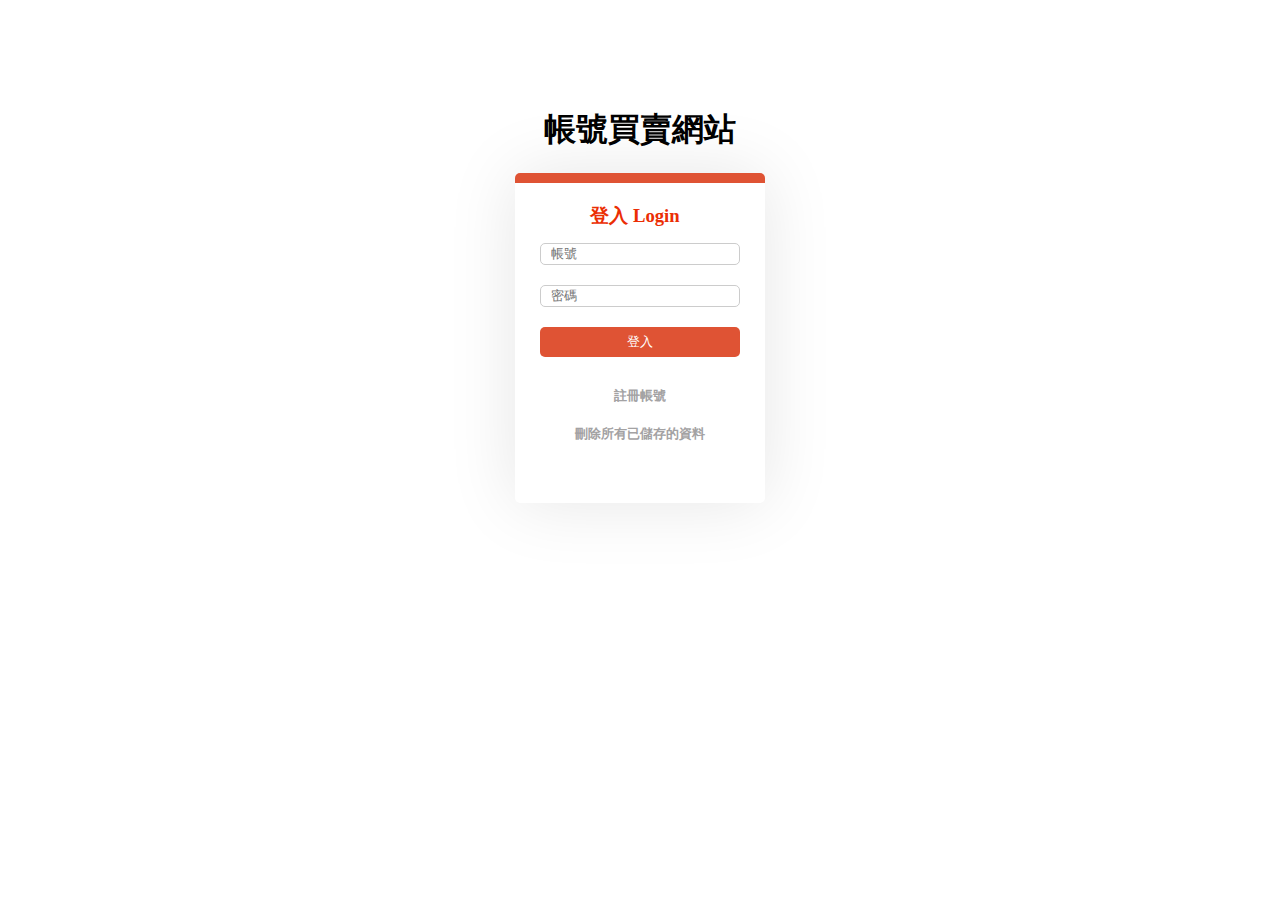
<file: login.html>
<html>
<head>
    <link rel="stylesheet" href="css/login_style.css"/>
</head>
<body>
<div class="system_name">
    <h1>帳號買賣網站</h1>
</div>

<div class="login_page">
    <div id="container1">

        <div class="login">

            <h3>登入 Login</h3>

            <form onsubmit="login(event)">
                <input type="text" id="username" name="username" placeholder="帳號" required>
                <div class="tab"></div>
                <input type="password" id="password" name="password" placeholder="密碼" required>
                <div class="tab"></div>
                <input type="submit" value="登入" class="submit">
            </form>

            <h5 onclick="show_hide()">註冊帳號</h5>
            <h5 onclick="cleardata(event)">刪除所有已儲存的資料</h5>

        </div><!-- login end-->
    </div><!-- container1 end-->
</div><!-- login_page end-->

<div class="signup_page">
    <div id="container2">

        <div class="signup">

            <h3>註冊 Sign Up</h3>
            <form onsubmit="register(event)">
                <input type="text" id="fullname" name="fullname" placeholder="使用者全名" required>
                <div class="tab"></div>
                <input type="text" id="username2" name="username" placeholder="帳號" required>
                <div class="tab"></div>
                <input type="password" id="password2" name="password" placeholder="密碼" required>
                <div class="tab"></div>
                <input type="password" id="confirm_password" name="confirm_password" placeholder="確認密碼" required>
                <div class="tab"></div>
                <input type="submit" value="註冊" class="submit">
            </form>


            <h5 onclick="show_hide()">登入帳號</h5>

        </div><!-- signup end-->
    </div><!-- container2 end-->
</div><!-- signup_page end-->

<script src="js/main.js"></script>
</body>
</html>
</file>
<file: css/style.css>
/********** Template CSS **********/
:root {
    --primary: #F77D0A;
    --secondary: #2B2E4A;
    --light: #F4F5F8;
    --dark: #1C1E32;
}

h1,
h2,
.font-weight-bold {
    font-weight: 700 !important;
}

h3,
h4,
.font-weight-semi-bold {
    font-weight: 600 !important;
}

h5,
h6,
.font-weight-medium {
    font-weight: 500 !important;
}

.btn-square {
    width: 36px;
    height: 36px;
}

.btn-sm-square {
    width: 28px;
    height: 28px;
}

.btn-lg-square {
    width: 46px;
    height: 46px;
}

.btn-square,
.btn-sm-square,
.btn-lg-square {
    padding-left: 0;
    padding-right: 0;
    text-align: center;
}

.back-to-top {
    position: fixed;
    display: none;
    right: 30px;
    bottom: 30px;
    z-index: 99;
}

.nav-bar::before {
    position: absolute;
    content: "";
    width: 100%;
    height: 50%;
    top: 0;
    left: 0;
    background: var(--dark);
}

.nav-bar::after {
    position: absolute;
    content: "";
    width: 100%;
    height: 50%;
    bottom: 0;
    left: 0;
    background: #ffffff;
}

.navbar-dark .navbar-nav .nav-link {
    padding: 30px 15px;
    font-size: 16px;
    font-weight: 500;
    letter-spacing: 1px;
    text-transform: uppercase;
    color: var(--light);
    outline: none;
}

.navbar-dark .navbar-nav .nav-link:hover,
.navbar-dark .navbar-nav .nav-link.active {
    color: var(--primary);
}

@media (max-width: 991.98px) {
    .navbar-dark .navbar-nav .nav-link  {
        padding: 10px 15px;
    }
}

.carousel-caption {
    top: 0;
    left: 0;
    right: 0;
    bottom: 0;
    background: rgba(28, 30, 50, .7);
    z-index: 1;
}

@media (max-width: 576px) {
    .carousel-caption h4 {
        font-size: 18px;
        font-weight: 500 !important;
    }

    .carousel-caption h1 {
        font-size: 30px;
        font-weight: 600 !important;
    }
}

.page-header {
    height: 400px;
    margin-bottom: 90px;
    display: flex;
    flex-direction: column;
    align-items: center;
    justify-content: center;
    background: linear-gradient(rgba(28, 30, 50, .9), rgba(28, 30, 50, .9)), url(../img/bg-banner.jpg);
    background-attachment: fixed;
}

@media (max-width: 991.98px) {
    .page-header {
        height: 300px;
    }
}

.service-item {
    height: 320px;
    background: var(--light);
    transition: .5s;
}

.service-item:hover,
.service-item.active {
    background: var(--secondary);
}

.service-item h1,
.service-item h4 {
    transition: .5s;
}

.service-item:hover h1,
.service-item.active h1 {
    color: var(--dark) !important;
}

.service-item:hover h4,
.service-item.active h4 {
    color: var(--light);
}

.rent-item {
    padding: 30px;
    text-align: center;
    background: var(--light);
    transition: .5s;
}

.rent-item:hover,
.rent-item.active {
    background: var(--secondary);
}

.rent-item h4 {
    transition: .5s;
}

.rent-item:hover h4,
.rent-item.active h4 {
    color: var(--light);
}

.team-item {
    padding: 30px 30px 0 30px;
    text-align: center;
    background: var(--light);
    transition: .5s;
}

.team-item:hover,
.owl-item.center .team-item {
    background: var(--secondary);
}

.team-item h4 {
    transition: .5s;
}

.owl-item.center .team-item h4,
.owl-item.center .rent-item h4 {
    color: var(--light);
}

.team-item .team-social {
    top: 0;
    left: 0;
    opacity: 0;
    transition: .5s;
    background: var(--light);
}

.owl-item.center .team-item .team-social,
.owl-item.center .rent-item {
    background: var(--secondary);
}

.team-item:hover .team-social {
    opacity: 1;
    background: var(--secondary);
}

.team-carousel .owl-nav,
.related-carousel .owl-nav {
    position: absolute;
    width: 100%;
    height: 60px;
    top: calc(50% - 30px);
    left: 0;
    display: flex;
    justify-content: space-between;
    z-index: 1;
}

.team-carousel .owl-nav .owl-prev,
.team-carousel .owl-nav .owl-next,
.related-carousel .owl-nav .owl-prev,
.related-carousel .owl-nav .owl-next {
    position: relative;
    width: 60px;
    height: 60px;
    display: flex;
    align-items: center;
    justify-content: center;
    color: #FFFFFF;
    background: var(--primary);
    font-size: 22px;
    transition: .5s;
}

.team-carousel .owl-nav .owl-prev:hover,
.team-carousel .owl-nav .owl-next:hover,
.related-carousel .owl-nav .owl-prev:hover,
.related-carousel .owl-nav .owl-next:hover {
    background: var(--secondary);
}

.vendor-carousel .owl-dots,
.testimonial-carousel .owl-dots {
    margin-top: 30px;
    display: flex;
    align-items: center;
    justify-content: center;
}

.vendor-carousel .owl-dot,
.testimonial-carousel .owl-dot {
    position: relative;
    display: inline-block;
    margin: 0 5px;
    width: 20px;
    height: 20px;
    background: var(--secondary);
    transition: .5s;
}

.vendor-carousel .owl-dot.active,
.testimonial-carousel .owl-dot.active {
    width: 40px;
    height: 40px;
    background: var(--primary);
}

.testimonial-carousel .owl-item img {
    width: 80px;
    height: 80px;
}

.testimonial-carousel .owl-item .testimonial-item {
    height: 350px;
    transition: .5s;
    background: var(--light);
}

.testimonial-carousel .owl-item.center .testimonial-item {
    background: var(--secondary);
}

.testimonial-carousel .owl-item .testimonial-item h1,
.testimonial-carousel .owl-item .testimonial-item h4 {
    transition: .5s;
}

.testimonial-carousel .owl-item.center .testimonial-item h1 {
    color: var(--dark) !important;
}

.testimonial-carousel .owl-item.center .testimonial-item h4 {
    color: var(--light);
}

.bg-banner {
    background: linear-gradient(rgba(28, 30, 50, .9), rgba(28, 30, 50, .9)), url(../img/bg-banner.jpg);
    background-attachment: fixed;
}
</file>
<file: css/login_style.css>
*{
  font-family:微軟正黑體;  
}

body{
  background-color: white;
}

#username, #password, h3, #fullname, #comfirm_password,#username2, #password2{
  width: 200px;
  height: 20px;
  margin: 10px;
  color: #eb2e04;
}

h5{
  margin: 20px;
  color: #a3a2a3;
}

h5:hover{
  color: black;
}

#container1, #container2{
  margin: 50px;
  padding: 10px;
  width: 230px;
  height: 300px;
  background-color: white;
  border-radius: 5px;
  border-top: 10px solid #df5334;
  box-shadow: 0 0px 70px rgba(0, 0, 0, 0.1);
  
  /*定位對齊*/
  position:relative;   
  margin: auto;
  top: 100px;
  text-align:center;  
}

.system_name{
  /*定位對齊*/
  position:relative;   
  margin: auto;
  top: 100px;
  text-align:center; 
}

.submit{
  color: white;  
  background: #df5334;
  width: 200px;
  height: 30px;
  margin: 10px;
  padding: 5px;
  border-radius: 5px;
  border: 0px;
}

.submit:hover{
  background: #db6937;
}

#container2{
  visibility: hidden;   /*剛開始消失*/
  height: 350px;
}


#copyright{
  text-align: center;
  color: #a3a2a3;
  margin: -200px 0px 0px 0px;
  font-size: 14px;
}

input{
  padding: 10px;
  border: none; 
  border:solid 1px #ccc;
  border-radius: 5px;
}
</file>
